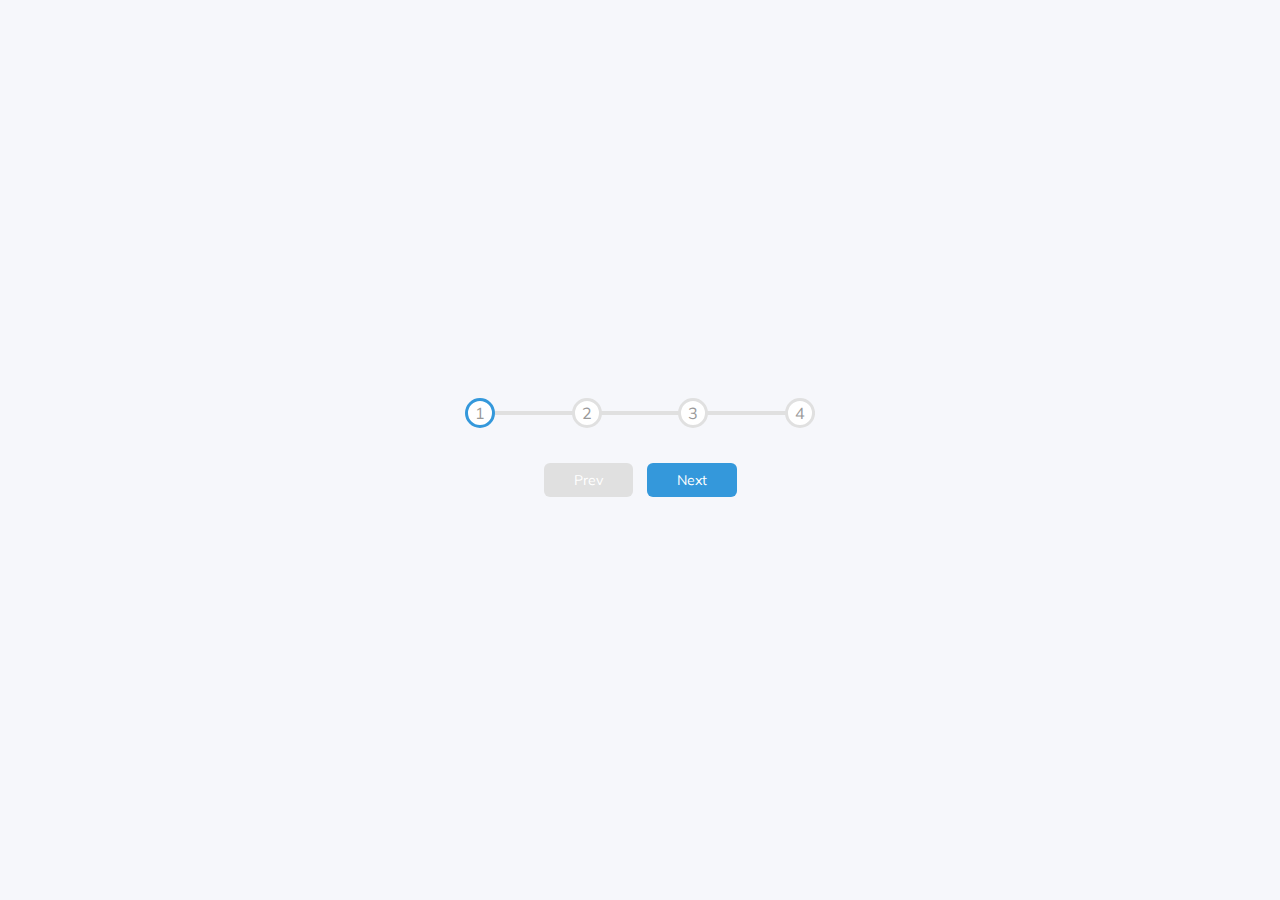
<file: Progress Step/index.html>
<!DOCTYPE html>
<html lang="en">

<head>
    <meta charset="UTF-8">
    <meta name="viewport" content="width=device-width, initial-scale=1.0">
    <link rel="stylesheet" href="https://cdnjs.cloudflare.com/ajax/libs/font-awesome/6.5.1/css/all.min.css"
        integrity="sha512-DTOQO9RWCH3ppGqcWaEA1BIZOC6xxalwEsw9c2QQeAIftl+Vegovlnee1c9QX4TctnWMn13TZye+giMm8e2LwA=="
        crossorigin="anonymous" referrerpolicy="no-referrer" />
    <link rel="stylesheet" href="style.css">
    <title>Progress Step</title>
</head>

<body>
    <div class="container">
        <div class="progress-container">
            <div class="progress" id="progress"></div>
            <div class="circle active">1</div>
            <div class="circle">2</div>
            <div class="circle">3</div>
            <div class="circle">4</div>
        </div>
        <button class="btn" id="prev" disabled>Prev</button>
        <button class="btn" id="next">Next</button>
    </div>
    <script src="script.js"></script>
</body>

</html>
</file>
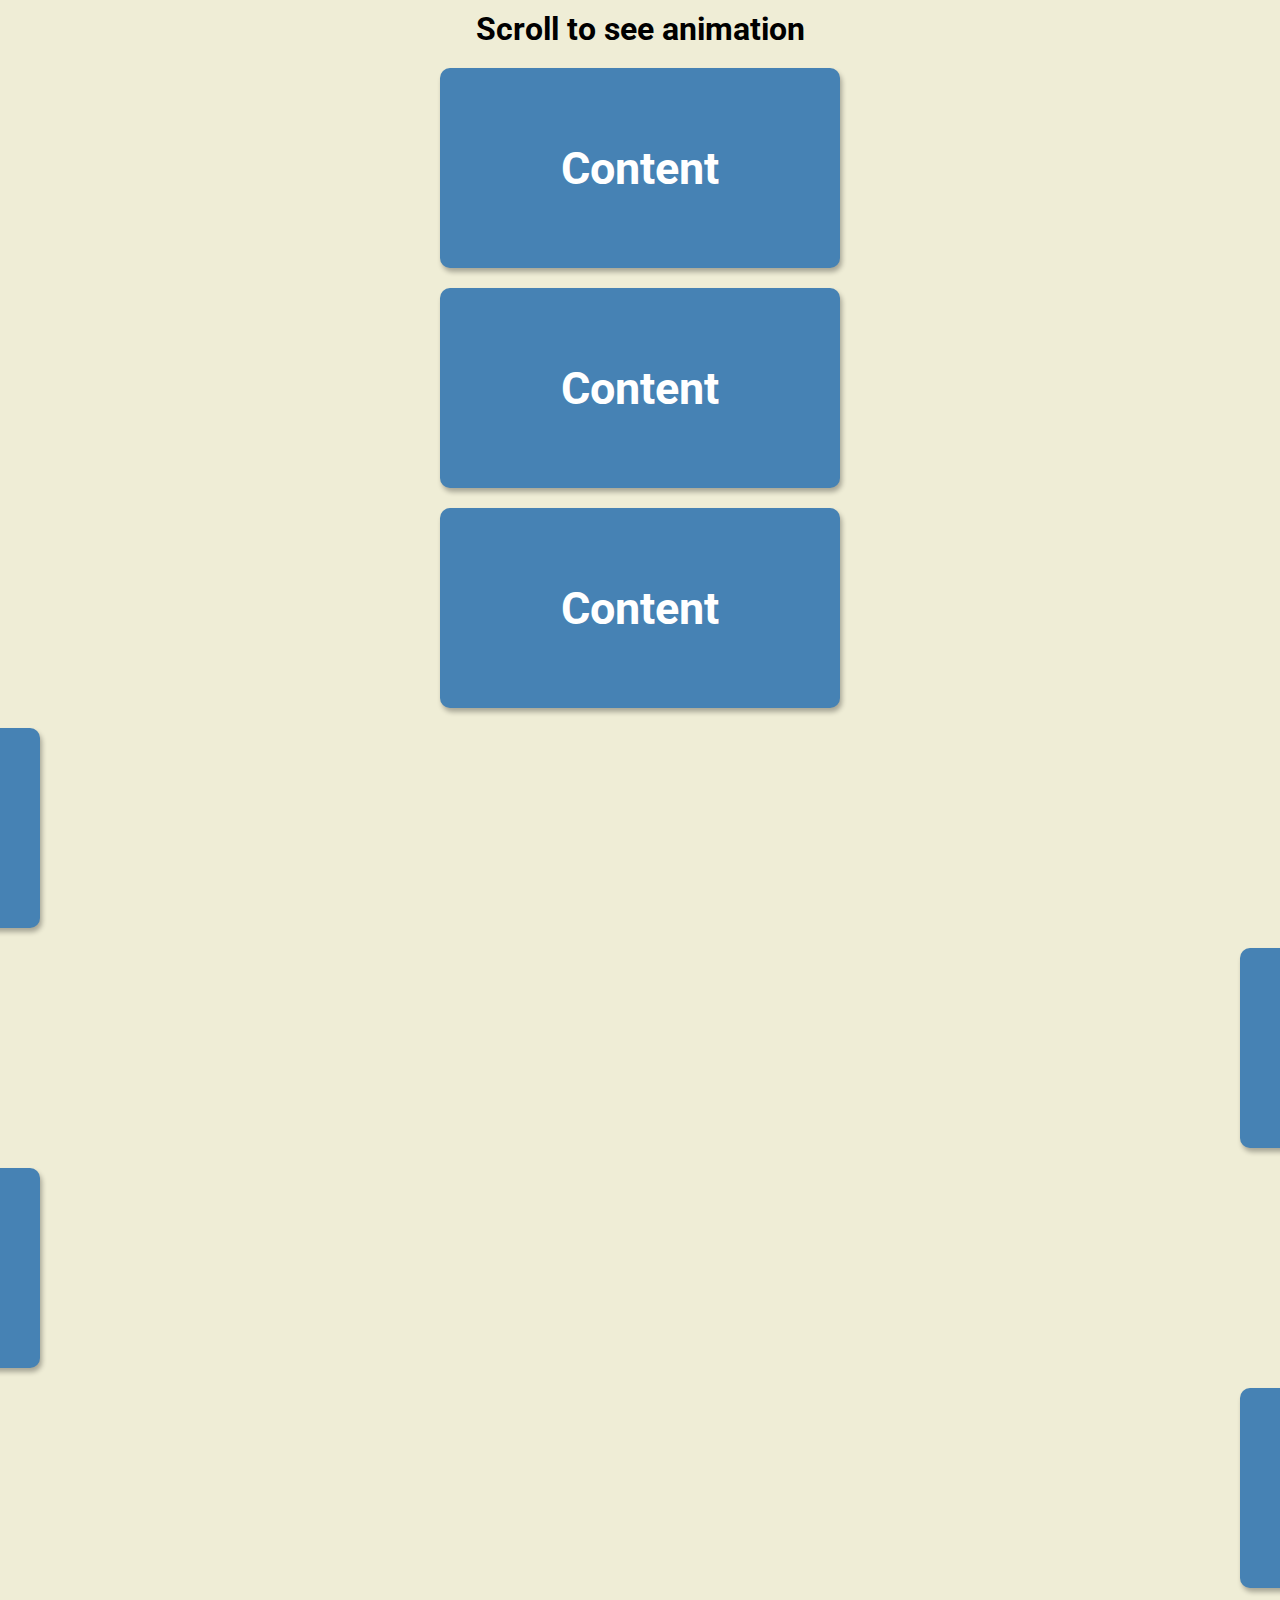
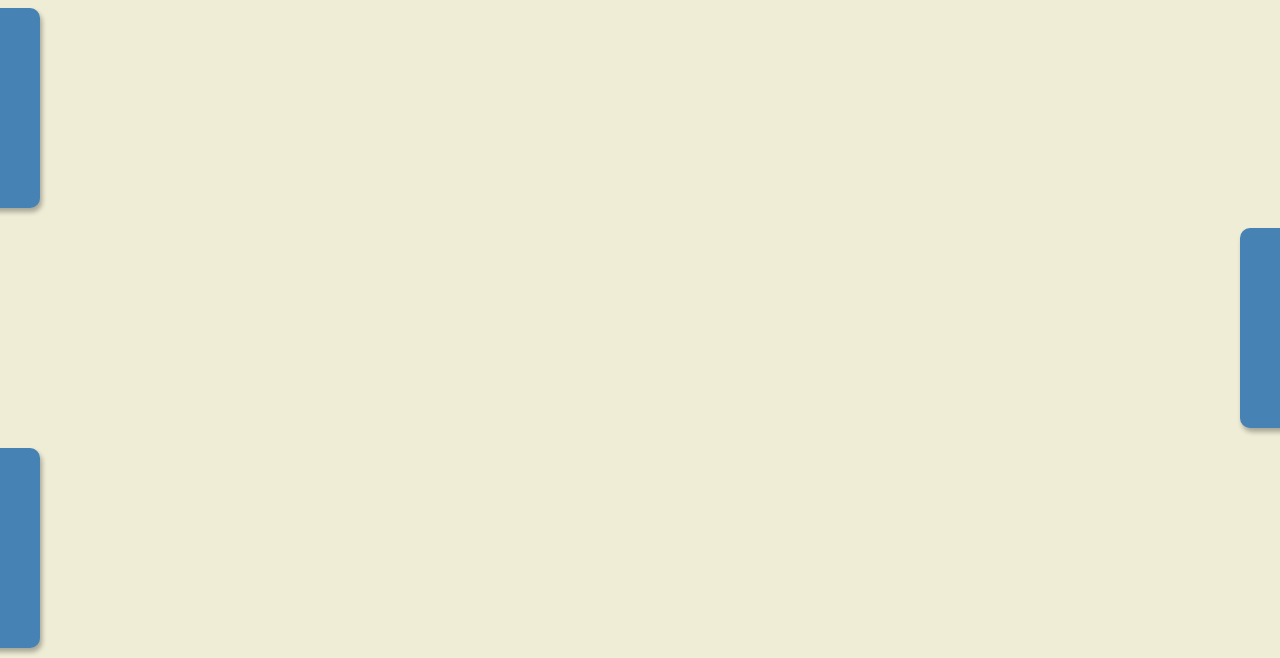
<file: scroll-animation/index.html>
<!DOCTYPE html>
<html lang="en">
<head>
    <meta charset="UTF-8">
    <meta name="viewport" content="width=device-width, initial-scale=1.0">
    <link rel="stylesheet" href="https://cdnjs.cloudflare.com/ajax/libs/font-awesome/6.5.1/css/all.min.css"
        integrity="sha512-DTOQO9RWCH3ppGqcWaEA1BIZOC6xxalwEsw9c2QQeAIftl+Vegovlnee1c9QX4TctnWMn13TZye+giMm8e2LwA=="
        crossorigin="anonymous" referrerpolicy="no-referrer" />
    <link rel="stylesheet" href="style.css">
    <title>Scroll Animation</title>
</head>
<body>
    <h1>Scroll to see animation</h1>
    <div class="box">
        <h2>Content</h2>
    </div>
    <div class="box">
        <h2>Content</h2>
    </div>
    <div class="box">
        <h2>Content</h2>
    </div>
    <div class="box">
        <h2>Content</h2>
    </div>
    <div class="box">
        <h2>Content</h2>
    </div>
    <div class="box">
        <h2>Content</h2>
    </div>
    <div class="box">
        <h2>Content</h2>
    </div>
    <div class="box">
        <h2>Content</h2>
    </div>
    <div class="box">
        <h2>Content</h2>
    </div>
    <div class="box">
        <h2>Content</h2>
    </div>
    <script src="script.js"></script>
</body>
</html>
</file>
<file: Progress Step/style.css>
@import url('https://fonts.googleapis.com/css2?family=Muli&family=Work+Sans:wght@300&display=swap');

:root {
    --line-border-fill: #3498db;
    --line-border-empty: #e0e0e0;
}

* {
    box-sizing: border-box;
}

body {
    background-color: #f6f7fb;
    font-family: 'Muli',sans-serif;
    display: flex;
    align-items: center;
    justify-content: center;
    height: 100vh;
    overflow: hidden;
    margin: 0;
}

.container {
    text-align: center;
}

.progress-container {
    display: flex;
    justify-content: space-between;
    position:relative;
    margin-bottom: 30px;
    max-width: 100%;
    width: 350px

}

.progress-container::before {
    content: '';
    background-color:var(--line-border-empty);
    position: absolute;
    top: 50%;
    left: 0;
    height: 4px;
    width: 100%;
    transform: translateY(-50%);
    z-index: -1;
    transition: 0.4s ease;
}

.progress {
    background-color: var(--line-border-fill);
    position: absolute;
    top: 50%;
    left: 0;
    height: 4px;
    width: 0%;
    transform: translateY(-50%);
    z-index: -1;
    transition: 0.4s ease;
}

.circle {
    background-color: #fff;
    color: #999;
    border-radius: 50%;
    height: 30px;
    width: 30px;
    display: flex;
    align-items: center;
    justify-content: center;
    border: 3px solid var(--line-border-empty);
    transition: 0.4s ease;

}

.circle.active {
    border-color: var(--line-border-fill);

}
.btn {
    background-color: var(--line-border-fill);
    cursor: pointer;
    color: #fff;
    border: 0;
    border-radius: 6px;
    font-family: inherit;
    padding: 8px 30px;
    margin: 5px;
    font-size: 14px;

}

.btn:active {
    transform: scale(0.98);
}
.btn:focus {
    outline: 0;
}

.btn:disabled {
    background-color: var(--line-border-empty);
    cursor: not-allowed;
}
</file>
<file: scroll-animation/style.css>
@import url('https://fonts.googleapis.com/css2?family=Roboto:wght@400;700&family=Work+Sans:wght@300&display=swap');

* {
    box-sizing: border-box;
}

body {
    background-color: #efedd6;
    font-family: 'Roboto',sans-serif;
    display: flex;
    flex-direction: column;
    align-items: center;
    justify-content: center;
    margin: 0;
    overflow-x: hidden;
}

h1{
    margin: 10px;
}

.box{
   background-color: steelblue;
   color: #fff;
   display: flex;
   align-items: center;
   justify-content: center;
   width: 400px;
   height: 200px;
   margin: 10px;
   border-radius: 10px;
   box-shadow: 2px 4px 5px rgba(0, 0, 0, 0.3);
   transform: translateX(200%);
   transition: transform 0.4s ease;     
}

.box:nth-of-type(even) {
    transform: translateX(-200%);
}

.box.show {
    transform: translateX(0);
}

.box h2{
    font-size: 45px;
}
</file>
